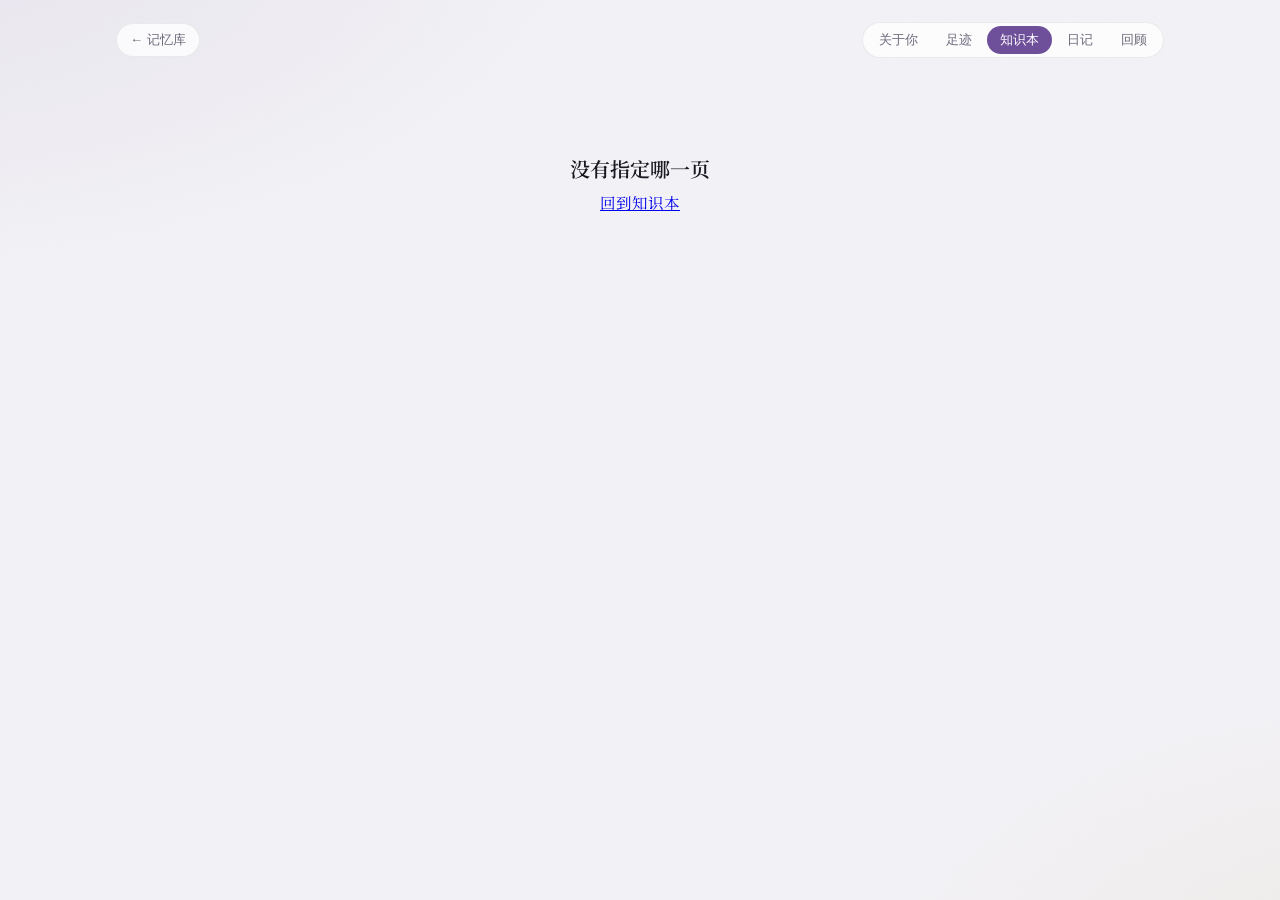
<file: v2/notes/note.html>
<!doctype html>
<html lang="zh-CN">
<head>
<meta charset="utf-8" />
<meta name="viewport" content="width=device-width, initial-scale=1, viewport-fit=cover" />
<script src="../auth-token.js"></script>
<script src="../theme-system.compiled.js"></script>
<script src="../island-ui.js"></script>
<title>知识本</title>
<link rel="icon" type="image/svg+xml" href="/v2/favicon.svg" />
<link rel="preconnect" href="https://fonts.googleapis.com" />
<link rel="preconnect" href="https://fonts.gstatic.com" crossorigin />
<link rel="stylesheet" href="https://fonts.googleapis.com/css2?family=Cormorant+Garamond:ital,wght@0,500;1,400;1,500&family=Noto+Serif+SC:wght@400;600&display=swap" />
<link rel="stylesheet" href="../island-ui.css" />
<style>
  .page { max-width: 720px; margin: 0 auto; }
  .crumb { font: 13px var(--sans); color: var(--pg-soft); text-decoration: none; display: inline-flex; gap: 6px; margin-bottom: 18px; }
  .crumb:hover { color: var(--pg-accent); }
  .rise { animation: rise .45s both cubic-bezier(.2,.8,.2,1); }
  @keyframes rise { from { opacity: 0; transform: translateY(10px); } }

  /* 1. 照片区(占位) */
  .photo { position: relative; aspect-ratio: 16 / 9; border-radius: var(--pg-radius); overflow: hidden; margin-bottom: 26px;
    border: 1px solid var(--pg-line); box-shadow: var(--pg-shadow);
    background:
      radial-gradient(120% 90% at 15% 10%, color-mix(in srgb, var(--c) 30%, transparent), transparent 60%),
      radial-gradient(90% 80% at 90% 100%, color-mix(in srgb, var(--pg-warm) 26%, transparent), transparent 60%),
      var(--pg-paper);
    display: flex; align-items: center; justify-content: center; flex-direction: column; gap: 8px; color: var(--pg-soft); }
  .photo svg { width: 46px; height: 46px; color: var(--c); opacity: .7; }
  .photo span { font: italic 17px var(--serif-en); }

  /* 2. 标题区 */
  .topic { font: 600 11px var(--sans); letter-spacing: .18em; color: var(--c); margin-bottom: 10px; }
  h1.title { font: 600 28px/1.35 var(--serif-cn); margin: 0 0 12px; letter-spacing: .01em; }
  .meta { display: flex; flex-wrap: wrap; gap: 6px 14px; align-items: center; font: 13px var(--sans); color: var(--pg-soft); }
  .meta .day { font: italic 500 16px var(--serif-en); color: var(--pg-ink); }
  .meta a { color: var(--pg-accent); text-decoration: none; }
  .tags { display: flex; flex-wrap: wrap; gap: 7px; margin-top: 16px; }
  .ktag { font: 12.5px/1 var(--sans); display: inline-flex; align-items: center; gap: 6px; padding: 6px 11px 6px 6px; border-radius: 999px;
    background: color-mix(in srgb, var(--pg-accent) 8%, var(--pg-paper)); border: 1px solid color-mix(in srgb, var(--pg-accent) 16%, var(--pg-line)); color: var(--pg-ink); }
  .ktag b { font-weight: 600; font-size: 11px; letter-spacing: .06em; padding: 3px 7px; border-radius: 999px; background: var(--pg-accent); color: var(--pg-paper); }

  /* 分节 */
  section.block { margin-top: 38px; }
  .h { display: flex; align-items: baseline; gap: 10px; margin: 0 0 14px; }
  .h h2 { font: 600 19px var(--serif-cn); margin: 0; }
  .h .en { font: italic 16px var(--serif-en); color: var(--pg-faint); }
  .h::after { content: ""; flex: 1; height: 1px; background: var(--pg-line); transform: translateY(-5px); }

  /* 3. 关于 */
  .about { font-size: 16.5px; line-height: 1.95; white-space: pre-line; word-break: break-word; }

  /* 4. 叩问 */
  .qa { display: flex; flex-direction: column; gap: 18px; }
  .q { align-self: flex-end; max-width: 82%; padding: 11px 16px; border-radius: 18px 18px 4px 18px; white-space: pre-line;
    background: var(--pg-accent); color: var(--pg-paper); font-size: 15.5px; line-height: 1.7; box-shadow: var(--pg-shadow); }
  .a { max-width: 92%; padding: 2px 0 0 14px; border-left: 2px solid color-mix(in srgb, var(--c) 55%, transparent);
    font-size: 15.5px; line-height: 1.9; white-space: pre-line; margin-top: -6px; }

  /* 5. 祁煜的笔记 */
  .his { padding: 20px 22px; border-radius: var(--pg-radius); position: relative;
    background: color-mix(in srgb, var(--pg-warm) 16%, var(--pg-paper)); border: 1px solid color-mix(in srgb, var(--pg-warm) 26%, transparent); }
  .his p { margin: 0; font-size: 15.5px; line-height: 1.9; white-space: pre-line; }
  .his p + p { margin-top: 12px; padding-top: 12px; border-top: 1px dashed color-mix(in srgb, var(--pg-warm) 40%, transparent); }
  .his .sig { text-align: right; font: italic 16px var(--serif-en); color: color-mix(in srgb, var(--pg-warm) 80%, var(--pg-ink)); margin-top: 12px; }

  /* 6. 你的笔记 */
  .hers { display: flex; flex-direction: column; gap: 10px; margin-bottom: 14px; }
  .her { padding: 14px 16px; border-radius: 14px; background: var(--pg-paper); border: 1px solid var(--pg-line); position: relative; }
  .her p { margin: 0; white-space: pre-line; line-height: 1.85; }
  .her time { display: block; margin-top: 6px; font: 12px var(--sans); color: var(--pg-faint); }
  .her.new { animation: rise .4s both; }
  .compose textarea { min-height: 96px; resize: vertical; }
  .compose .row { display: flex; justify-content: space-between; align-items: center; gap: 12px; margin-top: 10px; }
  .compose .err { color: #c0605a; font: 13px var(--sans); }
  .none { font: italic 16px var(--serif-en); color: var(--pg-faint); margin: 0 0 12px; }

  /* 7. 相关的页 */
  .rel { display: grid; grid-template-columns: repeat(auto-fill, minmax(210px, 1fr)); gap: 12px; }
  .rcard { display: block; padding: 15px 16px 13px; text-decoration: none; color: inherit; position: relative; overflow: hidden;
    transition: transform .25s cubic-bezier(.2,.8,.2,1), box-shadow .25s; }
  .rcard:hover { transform: translateY(-3px); }
  .rcard::before { content: ""; position: absolute; left: 0; top: 0; bottom: 0; width: 3px; background: var(--rc); opacity: .75; }
  .rcard h3 { font: 600 15.5px/1.45 var(--serif-cn); margin: 0 0 6px; }
  .rcard p { margin: 0; font-size: 13.5px; line-height: 1.7; color: var(--pg-soft);
    display: -webkit-box; -webkit-line-clamp: 2; -webkit-box-orient: vertical; overflow: hidden; }
  .why { display: flex; flex-wrap: wrap; gap: 5px; margin-top: 10px; }
  .why span { font: 11.5px/1 var(--sans); padding: 4px 8px; border-radius: 999px; color: var(--pg-accent);
    background: color-mix(in srgb, var(--pg-accent) 9%, transparent); }

  /* 8. 来源 */
  .src { font: 14px/1.8 var(--sans); color: var(--pg-soft); word-break: break-all; }
  .src a { color: var(--pg-accent); text-decoration: underline; text-decoration-color: color-mix(in srgb, var(--pg-accent) 35%, transparent); text-underline-offset: 3px; }

  @media (max-width: 560px) { h1.title { font-size: 24px; } .q { max-width: 92%; } .photo { aspect-ratio: 4 / 3; } }
</style>
</head>
<body>
<main class="pg">
  <div id="top"></div>
  <article class="page" id="page" aria-live="polite"><div class="empty">正在翻开……</div></article>
</main>

<script>
(function () {
  const { esc, api, toast, hue, fmtDay } = window.PG;
  document.getElementById('top').innerHTML = PG.topbar('notes');
  const page = document.getElementById('page');
  const id = new URLSearchParams(location.search).get('id') || '';
  const URL_RE = /https?:\/\/[^\s，。、；）)\]】>"'<]+/g;

  const linkify = text => {
    let out = '', last = 0;
    String(text).replace(URL_RE, (m, i) => {
      out += esc(text.slice(last, i)) + `<a href="${esc(m)}" target="_blank" rel="noopener noreferrer">${esc(m)}</a>`;
      last = i + m.length;
    });
    return out + esc(text.slice(last));
  };
  const day = iso => { const d = fmtDay(iso); return d.y ? `${d.d} ${d.m} ${d.y}` : ''; };
  const stamp = at => at ? day(at.slice(0, 10)) : '';
  const head = (zh, en) => `<div class="h"><h2>${zh}</h2><span class="en">${en}</span></div>`;

  function herCard(n, fresh) {
    return `<div class="her${fresh ? ' new' : ''}"><p>${esc(n.text)}</p>${n.at ? `<time>${esc(stamp(n.at))}</time>` : ''}</div>`;
  }

  function render(n) {
    document.title = n.title + ' · 知识本';
    page.style.setProperty('--c', hue(n.topic));
    const cityLinks = n.cities.map(c => `<a href="/v2/map/?city=${encodeURIComponent(c)}">📍 ${esc(c)}</a>`).join('');
    const tags = n.kind_tags.map(t => `<span class="ktag"><b>${esc(t.kind)}</b>${esc(t.name)}</span>`).join('');
    page.innerHTML = `
      <a class="crumb" href="./">← 回到知识本</a>
      <div class="photo rise" aria-label="照片（下一期）">
        <svg viewBox="0 0 48 48" fill="none" stroke="currentColor" stroke-width="1.6" stroke-linecap="round" stroke-linejoin="round"><rect x="6" y="10" width="36" height="28" rx="4"/><circle cx="17" cy="20" r="3.5"/><path d="M6 33l10-9 8 7 6-5 12 10"/></svg>
        <span>a picture will live here</span>
      </div>
      <header class="rise" style="animation-delay:60ms">
        <div class="topic">${esc(n.topic)}</div>
        <h1 class="title">${esc(n.title)}</h1>
        <div class="meta">${n.day ? `<span class="day">${esc(day(n.day))}</span>` : ''}${cityLinks}</div>
        ${tags ? `<div class="tags">${tags}</div>` : ''}
      </header>
      ${n.about ? `<section class="block rise" style="animation-delay:120ms">${head('关于', 'About')}<div class="about">${esc(n.about)}</div></section>` : ''}
      ${n.qa.length ? `<section class="block">${head('叩问', 'Questions')}<div class="qa">${n.qa.map(x =>
          `<div class="q">${esc(x.q)}</div>${x.a ? `<div class="a">${esc(x.a)}</div>` : ''}`).join('')}</div></section>` : ''}
      ${n.his_notes.length ? `<section class="block">${head('祁煜的笔记', 'His notes')}<div class="his">${n.his_notes.map(t =>
          `<p>${esc(t)}</p>`).join('')}<div class="sig">— Qi Yu</div></div></section>` : ''}
      <section class="block">${head('你的笔记', 'Your notes')}
        <div class="hers" id="hers">${n.her_notes.length ? n.her_notes.map(x => herCard(x)).join('') : '<p class="none" id="none">still blank — leave a line?</p>'}</div>
        <form class="compose" id="compose">
          <textarea class="field" id="txt" maxlength="2000" placeholder="看到这一页想到的……" aria-label="你的笔记"></textarea>
          <div class="row"><span class="err" id="err"></span><button class="btn primary" id="send" type="submit">夹进这一页</button></div>
        </form>
      </section>
      ${n.related.length ? `<section class="block">${head('翻到相关的页', 'See also')}<div class="rel">${n.related.map(r => `
          <a class="rcard paper" href="?id=${encodeURIComponent(r.id)}" style="--rc:${hue(r.topic)}">
            <h3>${esc(r.title)}</h3>${r.snippet ? `<p>${esc(r.snippet)}</p>` : ''}
            <div class="why">${r.reasons.map(w => `<span>${esc(w)}</span>`).join('')}</div></a>`).join('')}</div></section>` : ''}
      ${n.source && n.source.text ? `<section class="block">${head('来源', 'Source')}<div class="src">${linkify(n.source.text)}</div></section>` : ''}`;
    bindCompose();
  }

  function bindCompose() {
    const form = document.getElementById('compose'), txt = document.getElementById('txt'),
          btn = document.getElementById('send'), err = document.getElementById('err');
    form.onsubmit = async e => {
      e.preventDefault();
      const text = txt.value.trim();
      if (!text) { err.textContent = '还没写呢。'; txt.focus(); return; }
      btn.disabled = true; err.textContent = '';
      try {
        const res = await api(`/api/notes/${encodeURIComponent(id)}/her-note`, {
          method: 'POST', headers: { 'Content-Type': 'application/json' }, body: JSON.stringify({ text }) });
        const none = document.getElementById('none');
        if (none) none.remove();
        document.getElementById('hers').insertAdjacentHTML('beforeend', herCard(res.note, true));
        txt.value = '';
        toast('夹好了');
      } catch (e2) {
        err.textContent = '没夹上：' + e2.message;
      } finally { btn.disabled = false; }
    };
    txt.onkeydown = e => { if (e.key === 'Enter' && (e.metaKey || e.ctrlKey)) form.requestSubmit(); };
  }

  (async function load() {
    if (!id) { page.innerHTML = '<div class="empty"><div class="big">没有指定哪一页</div><div><a href="./">回到知识本</a></div></div>'; return; }
    try {
      render((await api(`/api/notes/${encodeURIComponent(id)}`)).note);
      window.scrollTo(0, 0);
    } catch (e) {
      page.innerHTML = `<div class="empty"><div class="big">没能翻开这一页</div><div>${esc(e.message)} · <a href="./">回到知识本</a></div></div>`;
    }
  })();
})();
</script>
</body>
</html>
</file>
<file: v2/island-ui.css>
/* island-ui.css — 足迹 / 知识本 / 每周回顾 三个页面共用的"纸页"设计。
   两套皮肤: 默认跟 OB 主题(theme-system 注入的 --bg/--paper/--ink/--accent);
   从小岛打开(?skin=island, 之后记在 localStorage)换成小岛的雾蓝。都有深色。 */
:root {
  --serif-cn: "Noto Serif SC", "Songti SC", "STSong", serif;
  --serif-en: "Cormorant Garamond", Georgia, serif;
  --sans: -apple-system, BlinkMacSystemFont, "PingFang SC", "Noto Sans SC", sans-serif;

  --pg-bg: var(--bg, #f4f3f7);
  --pg-paper: var(--paper, #ffffff);
  --pg-ink: var(--ink, #1a1922);
  --pg-soft: #6d6a7c;
  --pg-faint: #a6a3b3;
  --pg-accent: var(--accent, #6e4f9a);
  --pg-warm: var(--gold, #c9a063);
  --pg-line: rgba(26, 25, 34, 0.08);
  --pg-glass: color-mix(in srgb, var(--pg-paper) 74%, transparent);
  --pg-shadow: 0 1px 2px rgba(30, 24, 48, 0.04), 0 12px 32px rgba(30, 24, 48, 0.07);
  --pg-radius: 18px;
}
@media (prefers-color-scheme: dark) {
  :root:not([data-theme="light"]) {
    --pg-bg: #17151c; --pg-paper: #221f29; --pg-ink: #ebe9ee; --pg-soft: #a29eae; --pg-faint: #6d6a7c;
    --pg-accent: #b9a1dc; --pg-warm: #d9b67f; --pg-line: rgba(235, 233, 238, 0.09);
    --pg-shadow: 0 1px 2px rgba(0, 0, 0, 0.3), 0 14px 36px rgba(0, 0, 0, 0.35);
  }
}
:root[data-skin="island"] {
  --pg-bg: #f3f6f8; --pg-paper: #ffffff; --pg-ink: #253447; --pg-soft: #5e6e7e; --pg-faint: #9aa8b5;
  --pg-accent: #4c6378; --pg-warm: #b8906f; --pg-line: rgba(70, 92, 108, 0.12);
  --pg-shadow: 0 1px 2px rgba(70, 92, 108, 0.05), 0 12px 30px rgba(70, 92, 108, 0.09);
}
@media (prefers-color-scheme: dark) {
  :root[data-skin="island"]:not([data-theme="light"]) {
    --pg-bg: #11161b; --pg-paper: #1a2129; --pg-ink: #e4eaf0; --pg-soft: #9aa8b5; --pg-faint: #5e6e7e;
    --pg-accent: #a4bacd; --pg-warm: #d6ad8a; --pg-line: rgba(228, 234, 240, 0.09);
    --pg-shadow: 0 1px 2px rgba(0, 0, 0, 0.3), 0 14px 36px rgba(0, 0, 0, 0.4);
  }
}

* { box-sizing: border-box; }
html { -webkit-text-size-adjust: 100%; }
body {
  margin: 0; min-height: 100vh; color: var(--pg-ink); font-family: var(--serif-cn);
  font-size: 15.5px; line-height: 1.7; -webkit-font-smoothing: antialiased;
  background:
    radial-gradient(1200px 600px at -10% -10%, color-mix(in srgb, var(--pg-accent) 9%, transparent), transparent 60%),
    radial-gradient(900px 500px at 110% 110%, color-mix(in srgb, var(--pg-warm) 9%, transparent), transparent 60%),
    var(--pg-bg);
  background-attachment: fixed;
}
body::before { /* 纸张纹理 */
  content: ""; position: fixed; inset: 0; pointer-events: none; z-index: 0; opacity: .5;
  background-image: url("data:image/svg+xml,%3Csvg xmlns='http://www.w3.org/2000/svg' width='160' height='160'%3E%3Cfilter id='n'%3E%3CfeTurbulence type='fractalNoise' baseFrequency='.9' numOctaves='2' stitchTiles='stitch'/%3E%3CfeColorMatrix values='0 0 0 0 0 0 0 0 0 0 0 0 0 0 0 0 0 0 .035 0'/%3E%3C/filter%3E%3Crect width='100%25' height='100%25' filter='url(%23n)'/%3E%3C/svg%3E");
}
.pg { position: relative; z-index: 1; max-width: 1080px; margin: 0 auto; padding: 22px 16px 80px; }

/* 顶栏: 返回小岛 + 三页切换 */
.pg-top { display: flex; align-items: center; justify-content: space-between; gap: 12px; margin-bottom: 26px; }
.pg-back { font: 13px var(--sans); color: var(--pg-soft); text-decoration: none; display: inline-flex; align-items: center; gap: 6px;
  padding: 7px 13px; border-radius: 999px; background: var(--pg-glass); border: 1px solid var(--pg-line);
  backdrop-filter: blur(12px); -webkit-backdrop-filter: blur(12px); }
.pg-back:hover { color: var(--pg-accent); }
.pg-tabs { display: inline-flex; gap: 2px; padding: 3px; border-radius: 999px; background: var(--pg-glass);
  border: 1px solid var(--pg-line); backdrop-filter: blur(12px); -webkit-backdrop-filter: blur(12px); }
.pg-tabs a { font: 13px var(--sans); color: var(--pg-soft); text-decoration: none; padding: 5px 13px; border-radius: 999px; transition: background .2s, color .2s; }
.pg-tabs a[aria-current="page"] { background: var(--pg-accent); color: var(--pg-paper); }
.pg-tabs a:not([aria-current="page"]):hover { color: var(--pg-ink); }

.pg-eyebrow { font: 600 11px/1 var(--sans); letter-spacing: .22em; text-transform: uppercase; color: var(--pg-accent); margin: 0 0 10px; }
.pg-title { font: 600 30px/1.2 var(--serif-cn); margin: 0; letter-spacing: .02em; }
.pg-sub { font: italic 400 19px/1.4 var(--serif-en); color: var(--pg-soft); margin: 6px 0 0; }
.pg-num { font-family: var(--serif-en); font-style: italic; font-weight: 500; font-variant-numeric: lining-nums; }

.glass { background: var(--pg-glass); border: 1px solid var(--pg-line); box-shadow: var(--pg-shadow);
  backdrop-filter: blur(14px) saturate(1.1); -webkit-backdrop-filter: blur(14px) saturate(1.1); }
.paper { background: var(--pg-paper); border: 1px solid var(--pg-line); box-shadow: var(--pg-shadow); border-radius: var(--pg-radius); }

.chip { font: 12.5px/1 var(--sans); display: inline-flex; align-items: center; gap: 6px; padding: 6px 11px; border-radius: 999px;
  border: 1px solid var(--pg-line); background: transparent; color: var(--pg-soft); cursor: pointer; white-space: nowrap;
  transition: background .2s, color .2s, border-color .2s; }
.chip:hover { color: var(--pg-ink); border-color: color-mix(in srgb, var(--pg-accent) 40%, var(--pg-line)); }
.chip[aria-pressed="true"] { background: var(--pg-accent); border-color: var(--pg-accent); color: var(--pg-paper); }
.chip .dot { width: 7px; height: 7px; border-radius: 50%; background: currentColor; opacity: .8; }
.chip .n { font-family: var(--serif-en); font-style: italic; font-size: 14px; }

.btn { font: 500 14.5px/1 var(--sans); display: inline-flex; align-items: center; justify-content: center; gap: 8px;
  min-height: 44px; padding: 0 20px; border-radius: 14px; cursor: pointer; border: 1px solid var(--pg-line);
  background: var(--pg-paper); color: var(--pg-ink); transition: transform .15s, background .2s, box-shadow .2s; }
.btn:hover { transform: translateY(-1px); box-shadow: var(--pg-shadow); }
.btn:active { transform: translateY(0) scale(.98); }
.btn.primary { background: var(--pg-accent); border-color: var(--pg-accent); color: var(--pg-paper); }
.btn:disabled { opacity: .5; pointer-events: none; }
button:focus-visible, a:focus-visible, input:focus-visible, textarea:focus-visible { outline: 2px solid var(--pg-accent); outline-offset: 2px; }

.field { width: 100%; font: 15.5px/1.6 var(--serif-cn); color: var(--pg-ink); background: var(--pg-paper);
  border: 1px solid var(--pg-line); border-radius: 12px; padding: 11px 14px; transition: border-color .2s, box-shadow .2s; }
.field:focus { outline: none; border-color: var(--pg-accent); box-shadow: 0 0 0 4px color-mix(in srgb, var(--pg-accent) 14%, transparent); }
.field::placeholder { color: var(--pg-faint); }

.empty { text-align: center; padding: 70px 16px; color: var(--pg-soft); }
.empty svg { width: 120px; height: 60px; color: var(--pg-accent); opacity: .5; margin-bottom: 14px; }
.empty .big { font: 600 20px var(--serif-cn); color: var(--pg-ink); margin-bottom: 6px; }

.toast { position: fixed; left: 50%; bottom: calc(26px + env(safe-area-inset-bottom)); transform: translate(-50%, 20px);
  opacity: 0; z-index: 50; font: 14px var(--sans); padding: 11px 18px; border-radius: 999px; color: var(--pg-paper);
  background: color-mix(in srgb, var(--pg-ink) 88%, transparent); transition: opacity .25s, transform .25s;
  display: flex; gap: 14px; align-items: center; pointer-events: none; }
.toast.show { opacity: 1; transform: translate(-50%, 0); pointer-events: auto; }
.toast button { font: 600 13px var(--sans); color: var(--pg-paper); background: none; border: 0; text-decoration: underline; cursor: pointer; padding: 0; }

/* 底部抽屉 / 居中弹层 */
.sheet-wrap { position: fixed; inset: 0; z-index: 40; display: flex; align-items: flex-end; justify-content: center;
  background: color-mix(in srgb, var(--pg-ink) 28%, transparent); opacity: 0; pointer-events: none; transition: opacity .25s; }
.sheet-wrap.open { opacity: 1; pointer-events: auto; }
.sheet { width: min(640px, 100%); max-height: 88vh; overflow-y: auto; background: var(--pg-paper); border-radius: 22px 22px 0 0;
  padding: 22px 20px calc(24px + env(safe-area-inset-bottom)); transform: translateY(24px); transition: transform .3s cubic-bezier(.2,.8,.2,1); }
.sheet-wrap.open .sheet { transform: none; }
@media (min-width: 720px) { .sheet-wrap { align-items: center; } .sheet { border-radius: 22px; } }
.sheet-grip { width: 38px; height: 4px; border-radius: 2px; background: var(--pg-line); margin: -8px auto 16px; }

@media (prefers-reduced-motion: reduce) { *, *::before, *::after { transition: none !important; animation: none !important; } }
@media (max-width: 560px) { .pg-title { font-size: 26px; } .pg-top { flex-wrap: wrap; } }
</file>
